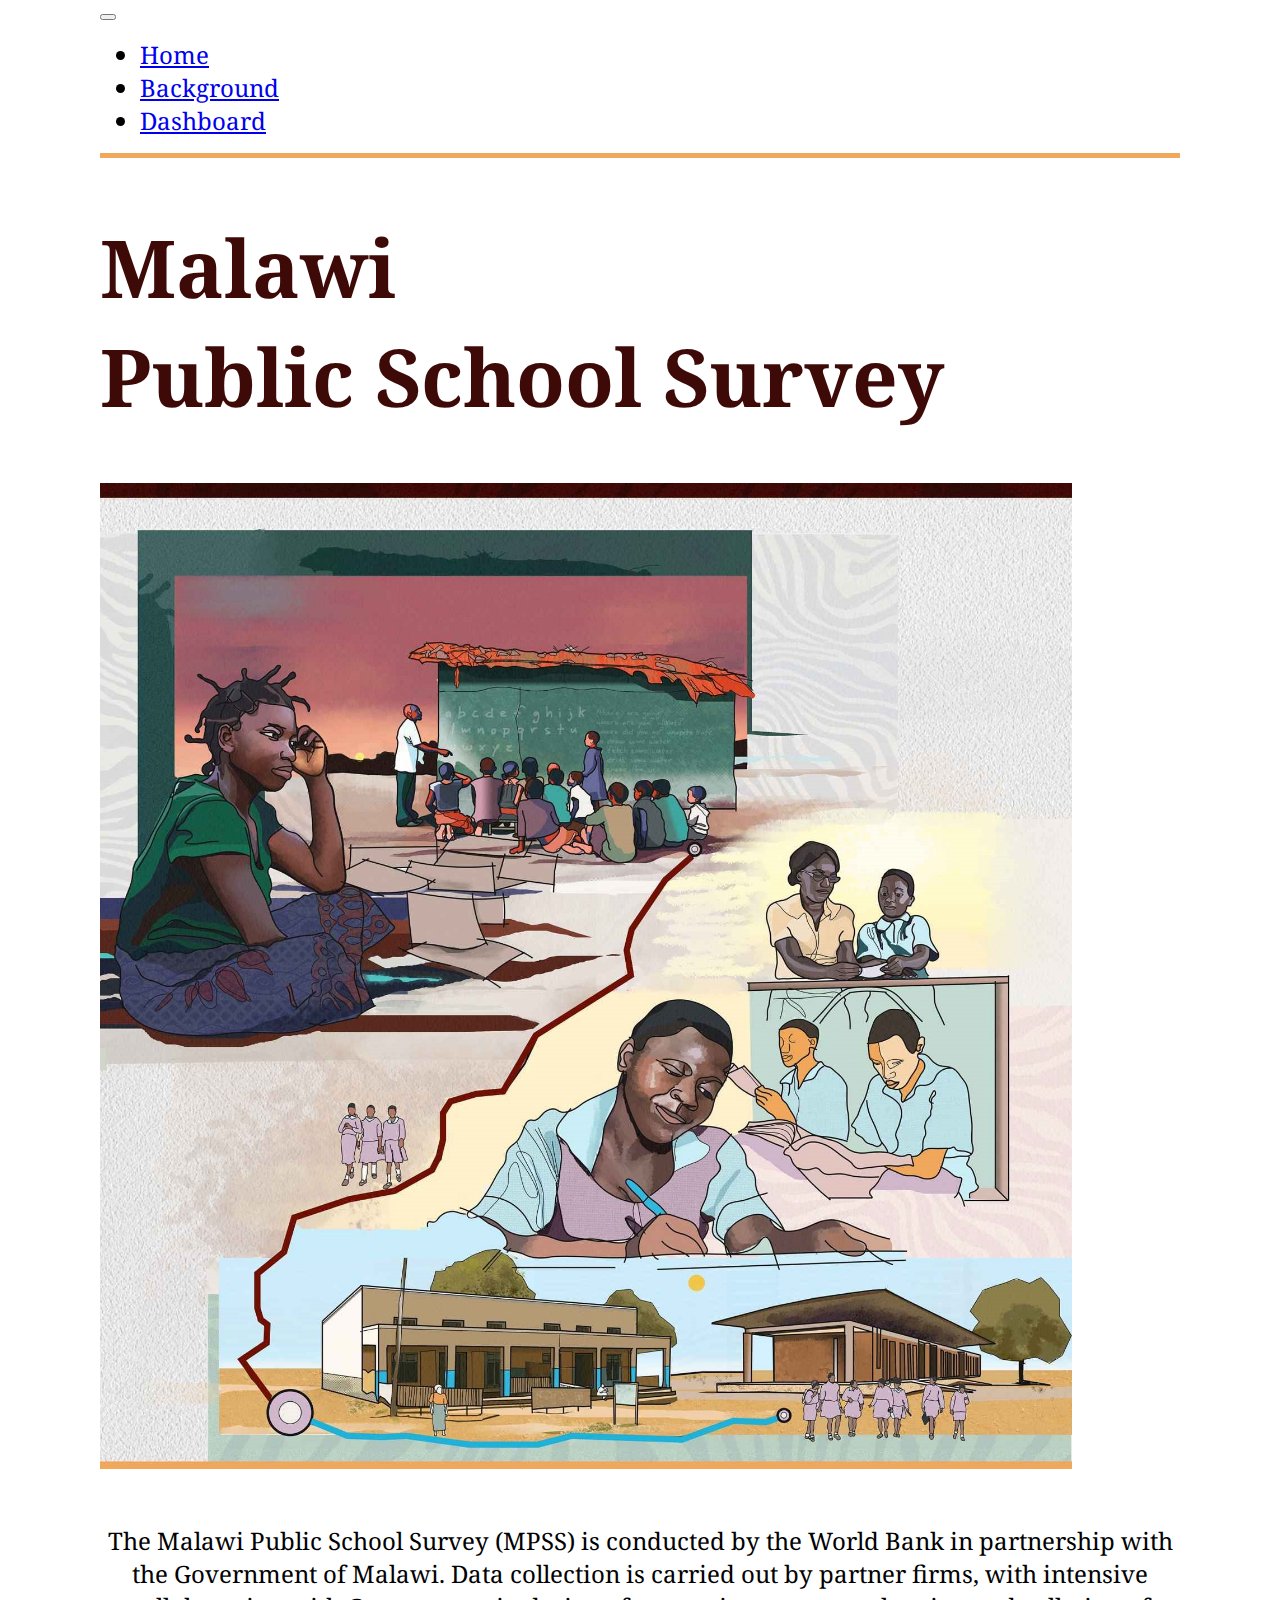
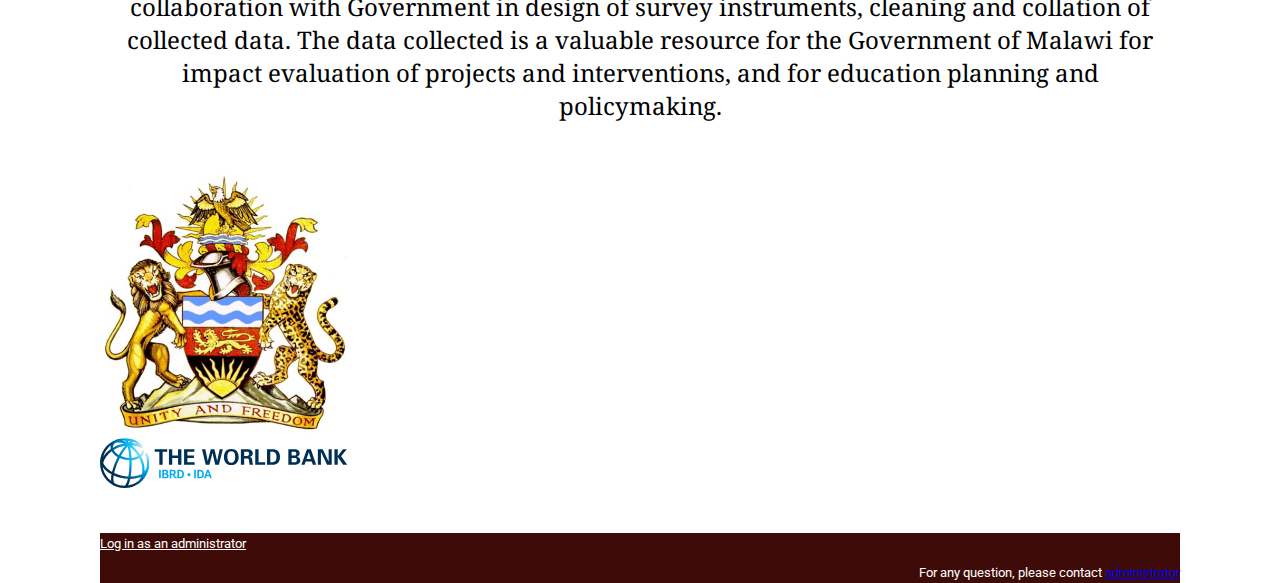
<file: html/index.html>
<!doctype html>
<html lang="en">

<head>
  <!-- Required meta tags -->
  <meta charset="utf-8">
  <meta name="viewport" content="width=device-width, initial-scale=1">
  <!--  FONTS -->
  <link rel="preconnect" href="https://fonts.googleapis.com">
  <link rel="preconnect" href="https://fonts.gstatic.com" crossorigin>
  <link href="https://fonts.googleapis.com/css2?family=Noto+Serif&display=swap" rel="stylesheet">
  <link href="https://fonts.googleapis.com/css2?family=Noto+Serif&family=Roboto:wght@300&display=swap" rel="stylesheet">

  <!-- Bootstrap CSS -->
  <link href="https://cdn.jsdelivr.net/npm/bootstrap@5.1.3/dist/css/bootstrap.min.css" rel="stylesheet" integrity="sha384-1BmE4kWBq78iYhFldvKuhfTAU6auU8tT94WrHftjDbrCEXSU1oBoqyl2QvZ6jIW3" crossorigin="anonymous">
  <!--local CSS -->
  <link rel="stylesheet" href="css/styleMain.css">
  <title>MLSS</title>
</head>


<body>

  <!--NAV BAR ----------------------------------------------------->
  <nav class="navbar navbar-expand-lg navbar-light bg-light">
    <div class="container-fluid">

      <button class="navbar-toggler" type="button" data-bs-toggle="collapse" data-bs-target="#navbarNav" aria-controls="navbarNav" aria-expanded="false" aria-label="Toggle navigation">
        <span class="navbar-toggler-icon"></span>
      </button>
      <div class="collapse navbar-collapse" id="navbarNav">
        <ul class="navbar-nav ms-auto">
          <li class="nav-item">
            <a class="nav-link active" aria-current="page" href="#">Home</a>
          </li>
          <li class="nav-item">
            <a class="nav-link" href="about.html">Background</a>
          </li>
          
          <li class="nav-item">
            <a class="nav-link" href="http://143.244.154.61:3838/MLSS/dashboard/" target="_blank">Dashboard</a>
          </li>
        </ul>
      </div>
    </div>
  </nav>


  <div class="row container-intro">

    <div class="col-6 align-self-center">

      <h1 class="title"> Malawi<br>Public School Survey</h1>

    </div>

    <div class="col-6">
      <img class="cover-pic" src="imgs/cover_low_crop.jpg" alt="">
    </div>

  </div>

  <!-- Intro ----------------------------------------------------->
  <div class=" row container-intro text-center">
    <p class="intro">
      The Malawi Public School Survey (MPSS) is conducted by the World Bank in partnership with the Government of Malawi. Data collection is carried out by partner firms, with intensive collaboration with Government in design of survey instruments, cleaning and collation of collected data. The data collected is a valuable resource for the Government of Malawi for impact evaluation of projects and interventions, and for education planning and policymaking.
    </p>
  </div>

  <!-- tITLE -----------------------------------------
  <div class="row container-title justify-content-md-end justify-content-sm-start">
    <div class="col-6 align-self-center">
      <h1 class="title"> Malawi Longitudinal School Survey</h1>
    </div>


  </div>


  <div class=" row container-intro text-center">
    <p class="intro">The MLSS is conducted by the World Bank in partnership with the Government of Malawi. Data collection is carried out by partner firms, with intensive collaboration with Government in design of survey instruments, cleaning and
      collation of collected data. The data collected is a valuable resource for the Government of Malawi, not only for impact evaluation of MESIP interventions, but for education planning and policymaking. </p>
  </div>
--------------------------->
  <!--logos ---------------------------------------------------->

  <div class="row container-logos text-center">
    <div class="align-self-center col-md-6">
      <img src="imgs/malawi-logo.jpeg" alt="logo-malawi" class="logo">
    </div>
    <div class="align-self-center col-md-6 mt-sm-100">
      <img src="imgs/wb-logo.svg" alt="logo-wb" class="logo">
    </div>

  </div>

  <div class="row container-footer justify-content-end">
    <a class="admin_text" href="http://143.244.154.61:3838/MLSS/admin/" target="_blank">Log in as an administrator</a>

    <p class="admin_text">For any question, please contact
      <a href="mailto:someone@example.com?Subject=Shiny%20aManager" target="_top">administrator</a>
    </p>

  </div>
  <!-- Optional JavaScript; choose one of the two! -->

  <!-- Option 1: Bootstrap Bundle with Popper -->
  <script src="https://cdn.jsdelivr.net/npm/bootstrap@5.1.3/dist/js/bootstrap.bundle.min.js" integrity="sha384-ka7Sk0Gln4gmtz2MlQnikT1wXgYsOg+OMhuP+IlRH9sENBO0LRn5q+8nbTov4+1p" crossorigin="anonymous"></script>

  <!-- Option 2: Separate Popper and Bootstrap JS -->
  <!--
    <script src="https://cdn.jsdelivr.net/npm/@popperjs/core@2.10.2/dist/umd/popper.min.js" integrity="sha384-7+zCNj/IqJ95wo16oMtfsKbZ9ccEh31eOz1HGyDuCQ6wgnyJNSYdrPa03rtR1zdB" crossorigin="anonymous"></script>
    <script src="https://cdn.jsdelivr.net/npm/bootstrap@5.1.3/dist/js/bootstrap.min.js" integrity="sha384-QJHtvGhmr9XOIpI6YVutG+2QOK9T+ZnN4kzFN1RtK3zEFEIsxhlmWl5/YESvpZ13" crossorigin="anonymous"></script>
    -->
</body>

</html>
</file>
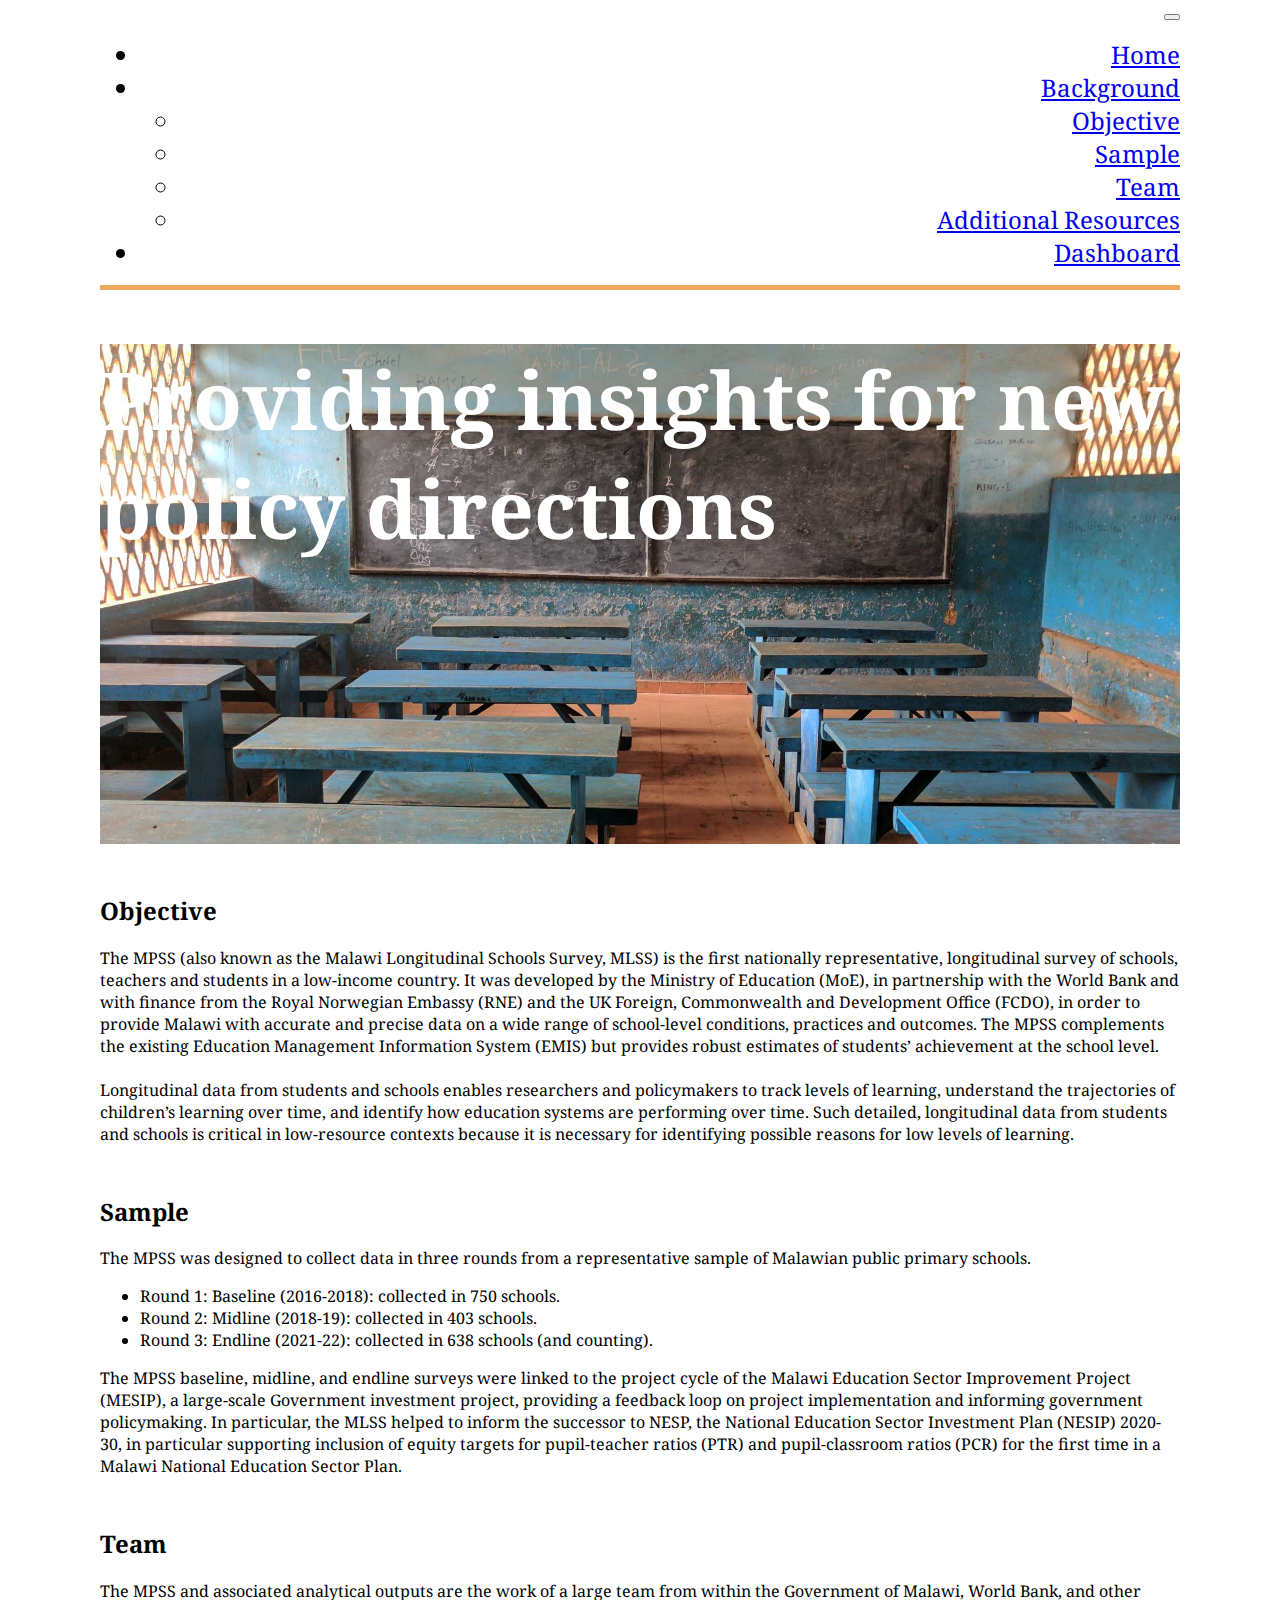
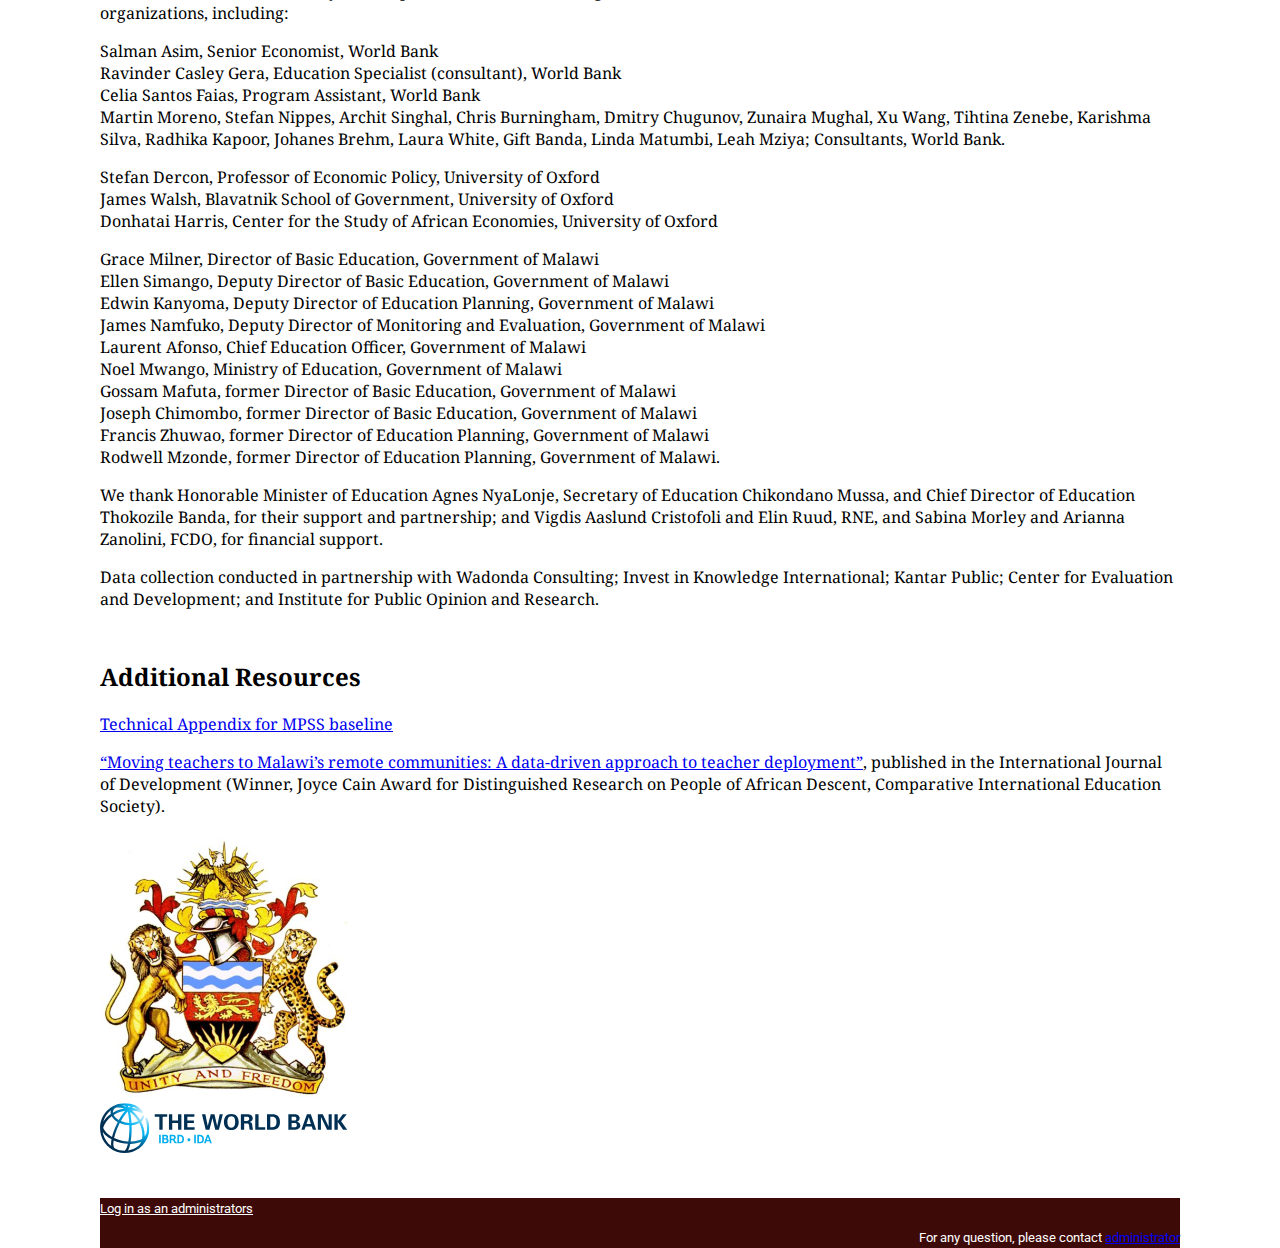
<file: html/about.html>
<!DOCTYPE html>
<html lang="en" dir="ltr">

<head>
  <!-- Required meta tags -->
  <meta charset="utf-8">
  <meta name="viewport" content="width=device-width, initial-scale=1">
  <!-- fonts-->
  <link rel="preconnect" href="https://fonts.googleapis.com">
  <link rel="preconnect" href="https://fonts.gstatic.com" crossorigin>
  <link href="https://fonts.googleapis.com/css2?family=Noto+Serif&display=swap" rel="stylesheet">
  <link href="https://fonts.googleapis.com/css2?family=Noto+Serif&family=Roboto:wght@300&display=swap" rel="stylesheet">

  <!-- Bootstrap CSS -->
  <link href="https://cdn.jsdelivr.net/npm/bootstrap@5.1.3/dist/css/bootstrap.min.css" rel="stylesheet" integrity="sha384-1BmE4kWBq78iYhFldvKuhfTAU6auU8tT94WrHftjDbrCEXSU1oBoqyl2QvZ6jIW3" crossorigin="anonymous">
  <!--local CSS -->
  <link rel="stylesheet" href="css/styleMain.css">
  <link rel="stylesheet" href="css/styleAbout.css">
  <title>MLSS-About</title>
</head>

<body>

  <!--NAV BAR ----------------------------------------------------->
  <nav class="navbar navbar-expand-lg navbar-light bg-light">


    <button class="navbar-toggler" type="button" data-bs-toggle="collapse" data-bs-target="#navbarNav" aria-controls="navbarNav" aria-expanded="false" aria-label="Toggle navigation">
      <span class="navbar-toggler-icon"></span>
    </button>

    <div class="collapse navbar-collapse" id="navbarNav">
      <ul class="navbar-nav ms-auto">
        <li class="nav-item">
          <a class="nav-link" aria-current="page" href="index.html">Home</a>
        </li>


        <li class="nav-item dropdown">
          <a class="nav-link dropdown-toggle active" href="#" id="navbarDropdownMenuLink" role="button" data-bs-toggle="dropdown" aria-expanded="false">
            Background
          </a>
          <ul class="dropdown-menu" aria-labelledby="navbarDropdownMenuLink">
            <li><a class="dropdown-item" href="#objective">Objective</a></li>
            <li><a class="dropdown-item" href="#sample">Sample</a></li>
              <li><a class="dropdown-item" href="#team">Team</a></li>
            <li><a class="dropdown-item" href="#links">Additional Resources</a></li>
          </ul>
        </li>

        <li class="nav-item">
          <a class="nav-link" href="http://143.244.154.61:3838/MLSS/dashboard/" target="_blank">Dashboard</a>
        </li>
      </ul>
    </div>

  </nav>

  <!-- About title ---------------------------------------------------------------->
  <div class="row container-title container-about-title justify-content-md-end justify-content-sm-start">
    <div class="col-6 align-self-center">
      <h1 class="title">Providing insights for new policy directions </h1>
    </div>
  </div>

  <!--Background -------------------------------------------------------------->
  <div id="objective" class="row container-about container-intro">
<h2>Objective</h2>
    <p class="about-text">
    The MPSS (also known as the Malawi Longitudinal Schools Survey, MLSS) is the first nationally representative, longitudinal survey of schools, teachers and students in a low-income country. It was developed by the Ministry of Education (MoE), in partnership with the World Bank and with finance from the Royal Norwegian Embassy (RNE) and the UK Foreign, Commonwealth and Development Office (FCDO), in order to provide Malawi with accurate and precise data on a wide range of school-level conditions, practices and outcomes. The MPSS complements the existing Education Management Information System (EMIS) but provides robust estimates of students’ achievement at the school level.
      <br><br>
    Longitudinal data from students and schools enables researchers and policymakers to track levels of learning, understand the trajectories of children’s learning over time, and identify how education systems are performing over time. Such detailed, longitudinal data from students and schools is critical in low-resource contexts because it is necessary for identifying possible reasons for low levels of learning.
  </p>
  <div id="sample" class="row container-about container-intro">
    <h2>Sample</h2>
    <p>
The MPSS was designed to collect data in three rounds from a representative sample of Malawian public primary schools.

    </p>

  <ul>
    <li>Round 1: Baseline (2016-2018): collected in 750 schools.</li>
    <li>Round 2: Midline (2018-19): collected in 403 schools.</li>
    <li>Round 3: Endline (2021-22): collected in 638 schools (and counting).</li>
  </ul>

  <p class="about-text">

  The MPSS baseline, midline, and endline surveys were linked to the project cycle of the Malawi Education Sector Improvement Project (MESIP),
  a large-scale Government investment project, providing a feedback loop on project implementation and informing government policymaking. In particular, the MLSS helped to inform the successor to NESP, the National Education Sector Investment Plan (NESIP) 2020-30, in particular supporting inclusion of equity targets for pupil-teacher ratios (PTR) and pupil-classroom ratios (PCR) for the first time in a Malawi National Education Sector Plan.

  </p>

</div>

  <div id="team" class="row container-about container-intro">
<h2>Team</h2>

<p>
  The MPSS and associated analytical outputs are the work of a large team from within the Government of Malawi, World Bank, and other organizations, including:
</p>
<p>
Salman Asim, Senior Economist, World Bank<br>
Ravinder Casley Gera, Education Specialist (consultant), World Bank<br>
Celia Santos Faias, Program Assistant, World Bank<br>
Martin Moreno, Stefan Nippes, Archit Singhal, Chris Burningham, Dmitry Chugunov, Zunaira Mughal, Xu Wang, Tihtina Zenebe,
Karishma Silva, Radhika Kapoor, Johanes Brehm, Laura White, Gift Banda, Linda Matumbi, Leah Mziya; Consultants, World Bank.

</p>

<p>

  Stefan Dercon, Professor of Economic Policy, University of Oxford<br>
  James Walsh, Blavatnik School of Government, University of Oxford<br>
  Donhatai Harris, Center for the Study of African Economies, University of Oxford<br>
</p>


<p>
  Grace Milner, Director of Basic Education, Government of Malawi<br>
Ellen Simango, Deputy Director of Basic Education, Government of Malawi<br>
Edwin Kanyoma, Deputy Director of Education Planning, Government of Malawi<br>
James Namfuko, Deputy Director of Monitoring and Evaluation, Government of Malawi<br>
Laurent Afonso, Chief Education Officer, Government of Malawi<br>
Noel Mwango, Ministry of Education, Government of Malawi<br>
Gossam Mafuta, former Director of Basic Education, Government of Malawi<br>
Joseph Chimombo, former Director of Basic Education, Government of Malawi<br>
Francis Zhuwao, former Director of Education Planning, Government of Malawi<br>
Rodwell Mzonde, former Director of Education Planning, Government of Malawi.<br>

</p>

<p>
  We thank Honorable Minister of Education Agnes NyaLonje, Secretary of Education Chikondano Mussa,
  and Chief Director of Education Thokozile Banda, for their support and partnership; and Vigdis Aaslund Cristofoli and Elin Ruud, RNE,
  and Sabina Morley and Arianna Zanolini, FCDO, for financial support.
</p>

<p>
  Data collection conducted in partnership with Wadonda Consulting; Invest in Knowledge International; Kantar Public; Center for Evaluation and Development; and Institute for Public Opinion and Research.
</p>

<p>


</p>

  </div>








  </div>


    <!--Sample -------------------------------------------------------------->
    <div id="links" class="row container-about container-intro">
      <h2>Additional Resources</h2>
<p>
  <a href="https://www.dropbox.com/s/v30lkby52kgmzc6/MLSS%20Technical%20Appendix.pdf?dl=0">Technical Appendix for MPSS baseline </a>

</p>
<p>
<a href="https://www.sciencedirect.com/science/article/abs/pii/S0738059318300555">“Moving teachers to Malawi’s remote communities: A data-driven approach to teacher deployment”</a>,
published in the International Journal of Development (Winner, Joyce Cain Award for Distinguished Research on People of African Descent, Comparative International Education Society).

</p>

    </div>


      <!--logos ---------------------------------------------------->

      <div class="row container-logos text-center">
        <div class="align-self-center col-md-6">
          <img src="imgs/malawi-logo.jpeg" alt="logo-malawi" class="logo">
        </div>
        <div class="align-self-center col-md-6">
          <img src="imgs/wb-logo.svg" alt="logo-wb" class="logo">
        </div>

      </div>

      <div class="row container-footer justify-content-end">
        <a class="admin_text" href="http://198.211.96.106:3838/MLSS/admin/" target="_blank">Log in as an administrators</a>

        <p class="admin_text">For any question, please contact
          <a href="mailto:someone@example.com?Subject=Shiny%20aManager" target="_top">administrator</a>
        </p>

      </div>


    <script src="https://cdn.jsdelivr.net/npm/@popperjs/core@2.10.2/dist/umd/popper.min.js" integrity="sha384-7+zCNj/IqJ95wo16oMtfsKbZ9ccEh31eOz1HGyDuCQ6wgnyJNSYdrPa03rtR1zdB" crossorigin="anonymous"></script>
    <script src="https://cdn.jsdelivr.net/npm/bootstrap@5.1.3/dist/js/bootstrap.min.js" integrity="sha384-QJHtvGhmr9XOIpI6YVutG+2QOK9T+ZnN4kzFN1RtK3zEFEIsxhlmWl5/YESvpZ13" crossorigin="anonymous"></script>
</body>

</html>
</file>
<file: html/css/styleMain.css>
body{
  font-family: 'Noto Serif', serif;
  margin: 0 200px;
}

/*Navbar-----------------------------------------------------------------------*/
.navbar{
  background-color: white !important;
  border-bottom: 5px solid #F0A85C;
  margin-bottom: 12px;
}

.nav-item{
  font-size: 24px;
}
/*Title ----------------------------------------------------------------------*/
.container-title{
background-image: url("../imgs/school1_low.jpg");
background-size: 100%;
background-position: 0;
height: 500px;
position: relative;
}

.title{
  color: #3E0A08;
  font-size: 5rem;
}


/* Intro------------------------------------------------------------------*/
.container-intro{
  margin-bottom: 50px;

}

.cover-pic{
  width: 90%;
}

.intro{
  font-size: 1.5rem;
  text-align: center;

}

/*logos-----------------------------------------------------------------------*/

.logo{
  width: 250px;
}

/*Footer-----------------------------------------------------------------------*/
.container-footer{
  background-color: #3E0B08;
  color:white;
  font-family: 'Roboto', sans-serif;
  margin-top: 40px;
  position: relative;
  height: 50px;

}

.admin_text{

  color: white;
  font-size: 10pt;
  margin-bottom: 5px;
  text-align: right;
}



/*Mobile=======================================================================*/
@media (max-width:1400px){
  body{
    margin: 0 100px;
  }

  .intro{
    font-size: 1.5rem;

  }
}

@media (max-width:1100px){
  body{
    margin: 0 50px;
  }

  .title{
      font-size: 4rem;
  }


  .intro{
    font-size: 1rem;

  }
}

@media (max-width:950px){

  body{
    margin: 0 30px;
  }

  .title{

    font-size: 2rem;
  }

  .container-title{

  background-size: 100%;
  height: 250px;
  position: relative;
  }

  .logo{
    margin-top:15px;
  }
}
</file>
<file: html/css/styleAbout.css>
body{
  font-family: 'Noto Serif', serif;
  margin: 0 200px;
}

/*Navbar-----------------------------------------------------------------------*/
.navbar{
  background-color: white !important;
  text-align: right;
}

.nav-item{
  font-size: 24px;
}
/*Title ----------------------------------------------------------------------*/
.container-title{
background-image: url("../imgs/school1_low.jpg");
background-size: 100%;
background-position: 0;
height: 500px;
position: relative;
}

.container-about-title{
background-image: url("../imgs/classRoom_low.jpg");
}

.title{
  color: white;
  font-size: 5rem;
}

/* Intro------------------------------------------------------------------*/
.container-intro{
  margin: 50px auto 20px;
  width: 100%;

}

.intro{
  font-size: 2rem;

}

/*logos-----------------------------------------------------------------------*/

.logo{
  width: 250px;
}

/*Footer-----------------------------------------------------------------------*/
.container-footer{
  background-color: #3E0A08;
  color:white;
  font-family: 'Roboto', sans-serif;
  margin-top: 40px;
  position: relative;
  height: 50px;

}

.admin_text{

  color: white;
  font-size: 10pt;
  margin-bottom: 5px;
  text-align: right;
}



/*Mobile=======================================================================*/
@media (max-width:1400px){
  body{
    margin: 0 100px;
  }

  .intro{
    font-size: 1.5rem;

  }
}

@media (max-width:1100px){
  body{
    margin: 0 50px;
  }

  .title{
    color: white;
    font-size: 4rem;
  }


  .intro{
    font-size: 1rem;

  }
}

@media (max-width:950px){

  body{
    margin: 0 30px;
  }

  .title{
    color: white;
    font-size: 3rem;
  }

  .container-title{

  background-size: 100%;
  height: 250px;
  position: relative;
  }
}
</file>
